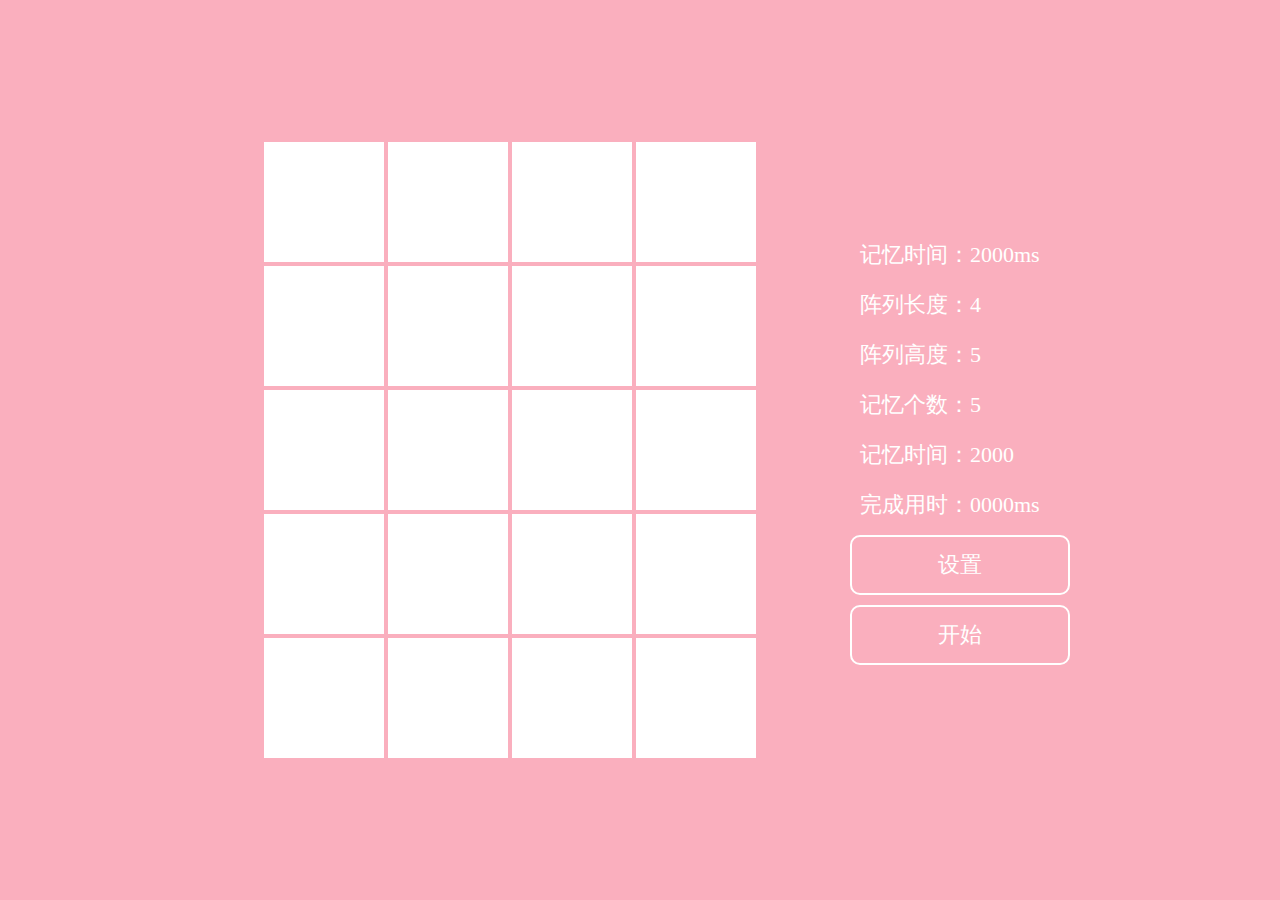
<file: index.html>
<!DOCTYPE html>
<html lang="zh">

<head>
    <meta charset="UTF-8">
    <meta name="viewport" content="width=device-width, initial-scale=1.0">
    <link rel="stylesheet" href="./css/common.css">
    <link rel="stylesheet" href="./css/setPage.css">
    <link rel="stylesheet" href="./css/setPageMedia.css">
    <link rel="stylesheet" href="./css/gamePage.css">
    <link rel="stylesheet" href="./css/gamePageMedia.css">
    <link rel="stylesheet" href="./css/game.css">
    <link rel="stylesheet" href="./css/gameMedia.css">
    <title>memory</title>
</head>

<body>
    <div id="setPage">
        <div id="setPage_content">
            <label for="matWI">
                阵列长度
                <input id="matWI" type="number" value="4">
            </label>
            <label for="matHI">
                阵列高度
                <input id="matHI" type="number" value="5">
            </label>
            <label for="memoryNumI">
                记忆个数
                <input id="memoryNumI" type="number" value="5">
            </label>
            <label for="memoryTimeI">
                记忆时间
                <input id="memoryTimeI" type="number" value="2000">
            </label>
            <label for="memoryBackI">
                <input id="memoryBackI" type="button" value="返回">
            </label>
        </div>
    </div>
    <div id="content">
        <div id="gameBox"></div>
        <div id="board">
            <div id="boardP">
                <p>记忆时间：<span id="countdown"></span>ms</p>
                <p>阵列长度：<span id="matWD"></span></p>
                <p>阵列高度：<span id="matHD"></span></p>
                <p>记忆个数：<span id="memoryNumD"></span></p>
                <p>记忆时间：<span id="memoryTimeD"></span></p>
                <p>完成用时：<span id="spendTimeD"></span>ms</p>
            </div>
            <label for="setPageBtnI">
                <input id="setPageBtnI" type="button" value="设置">
            </label>
            <label for="gameStartBtnI">
                <input id="gameStartBtnI" type="button" value="开始">
            </label>
        </div>
    </div>

    <script src="./js/game.js"></script>
    <script src="./js/setPage.js"></script>
    <script src="./js/gamePage.js"></script>
</body>

</html>
</file>
<file: css/common.css>
* {
    margin: 0;
    padding: 0;
    user-select: none;
}

body,
html {
    width: 100%;
    height: 100%;
}

input {
    outline: none;
    border: none;
}
</file>
<file: css/setPage.css>
#setPage {
    position: fixed;
    top: -100%;
    width: 100%;
    height: 100%;
    background-color: #39c5bb;
    display: flex;
    justify-content: center;
    align-items: center;
}

#setPage_content {
    width: 420px;
    display: flex;
    justify-content: space-between;
    flex-wrap: wrap;
}

#setPage label {
    color: #fff;
    font-size: 24px;
    padding: 10px;
}

#setPage [for=memoryBackI]{
    width: 100%;
}

#setPage label input {
    width: 65px;
    background-color: #39c5bb;
    font-size: 24px;
    color: #fff;
    text-align: center;
    padding: 10px;
}

#setPage label [type=button] {
    width: 100%;
    height: 70px;
    background-color: #39c5bb;
    color: #fff;
    border-radius: 6px;
    border-color: #fff;
    border-width: 2px;
    border-style: solid;
    transition: all .3s;
}

#setPage label [type=button]:hover{
    background-color: #fff;
    color: #39c5bb;
}
</file>
<file: css/setPageMedia.css>
@media screen and (max-width:670px){
    #setPage_content {
        width: 360px;
    }

    #setPage label {
        font-size: 20px;
    }

    #setPage label input {
        width: 60px;
        font-size: 20px;
        padding: 5px;
    }

    #setPage label [type=button] {
        height: 60px;
    }
}
</file>
<file: css/gamePage.css>
#content {
    display: flex;
    justify-content: center;
    align-items: center;
    flex-wrap: wrap-reverse;
    width: 100%;
    height: 100%;
    background-color: #faafbe;
    align-content: center;
}

#board {
    width: 220px;
    margin: 20px;
}

#boardP {
    width: 100%;
    display: flex;
    flex-wrap: wrap;
}

#board label input {
    color: #fff;
    font-size: 22px;
    background-color: #faafbe;
    width: 100%;
    height: 60px;
    border-radius: 10px;
    border-color: #fff;
    border-width: 2px;
    border-style: solid;
    margin-top: 5px;
    margin-bottom: 5px;
}

#board p {
    padding: 10px;
    color: #fff;
    font-size: 22px;
}
</file>
<file: css/gamePageMedia.css>
@media screen and (max-width:1000px){
    #board {
        display: flex;
        flex-wrap: wrap;
        justify-content: space-between;
        width: 95%;
        margin: 10px;
    }

    #board label{
        width: 48%;
    }
    
    #board label input {
        font-size: 22px;
        height: 70px;
        margin-top: 8px;
        margin-bottom: 8px;
    }
    
    #boardP p {
        padding: 8px;
        display: block;
        width: 200px;
        font-size: 20px;
    }
}

@media screen and (max-width:690px){
    #board {
        display: flex;
        flex-wrap: wrap;
        justify-content: space-between;
        width: 100%;
        margin: 10px;
    }

    #board label{
        width: 48%;
    }
    
    #board label input {
        font-size: 20px;
        height: 60px;
        margin-top: 8px;
        margin-bottom: 8px;
    }
    
    #board p {
        padding: 8px;
        display: block;
        width: 160px;
        font-size: 18px;
    }
}

@media screen and (max-width:370px){
    #board {
        display: flex;
        flex-wrap: wrap;
        justify-content: space-between;
        width: 100%;
        margin: 10px;
    }

    #board label{
        width: 48%;
    }
    
    #board label input {
        font-size: 18px;
        height: 50px;
        margin-top: 8px;
        margin-bottom: 8px;
    }
    
    #board p {
        padding: 8px;
        display: block;
        width: 150px;
        font-size: 16px;
    }
}
</file>
<file: css/game.css>
#gameBox {
    width: 50%;
    height: 80%;
    display: flex;
    flex-direction: column;
    justify-content: center;
}

.gameTr {
    width: 100%;
    height: 100%;
    max-height: 120px;
    display: flex;
    justify-content: center;
    margin-top: 2px;
    margin-bottom: 2px;
}

.box {
    max-width: 120px;
    width: 100%;
    height: 100%;
    margin-left: 2px;
    margin-right: 2px;
    color: #fff;
    font-size: 22px;
    background-color: #fff;

    display: flex;
    align-items: center;
    justify-content: center;
}

.box:hover {
    position: relative;
    outline-offset: -2px;
    outline: 4px solid #A0EE00;
}

.testBox {
    background-color: #66ccff;
}

.winBox {
    background-color: #39c5bb;
}

.loseBox {
    background-color: #DD4444;
}
</file>
<file: css/gameMedia.css>
@media screen and (max-width:1000px) {
    #gameBox {
        width: 95%;
        height: 60%;
    }
}
</file>
